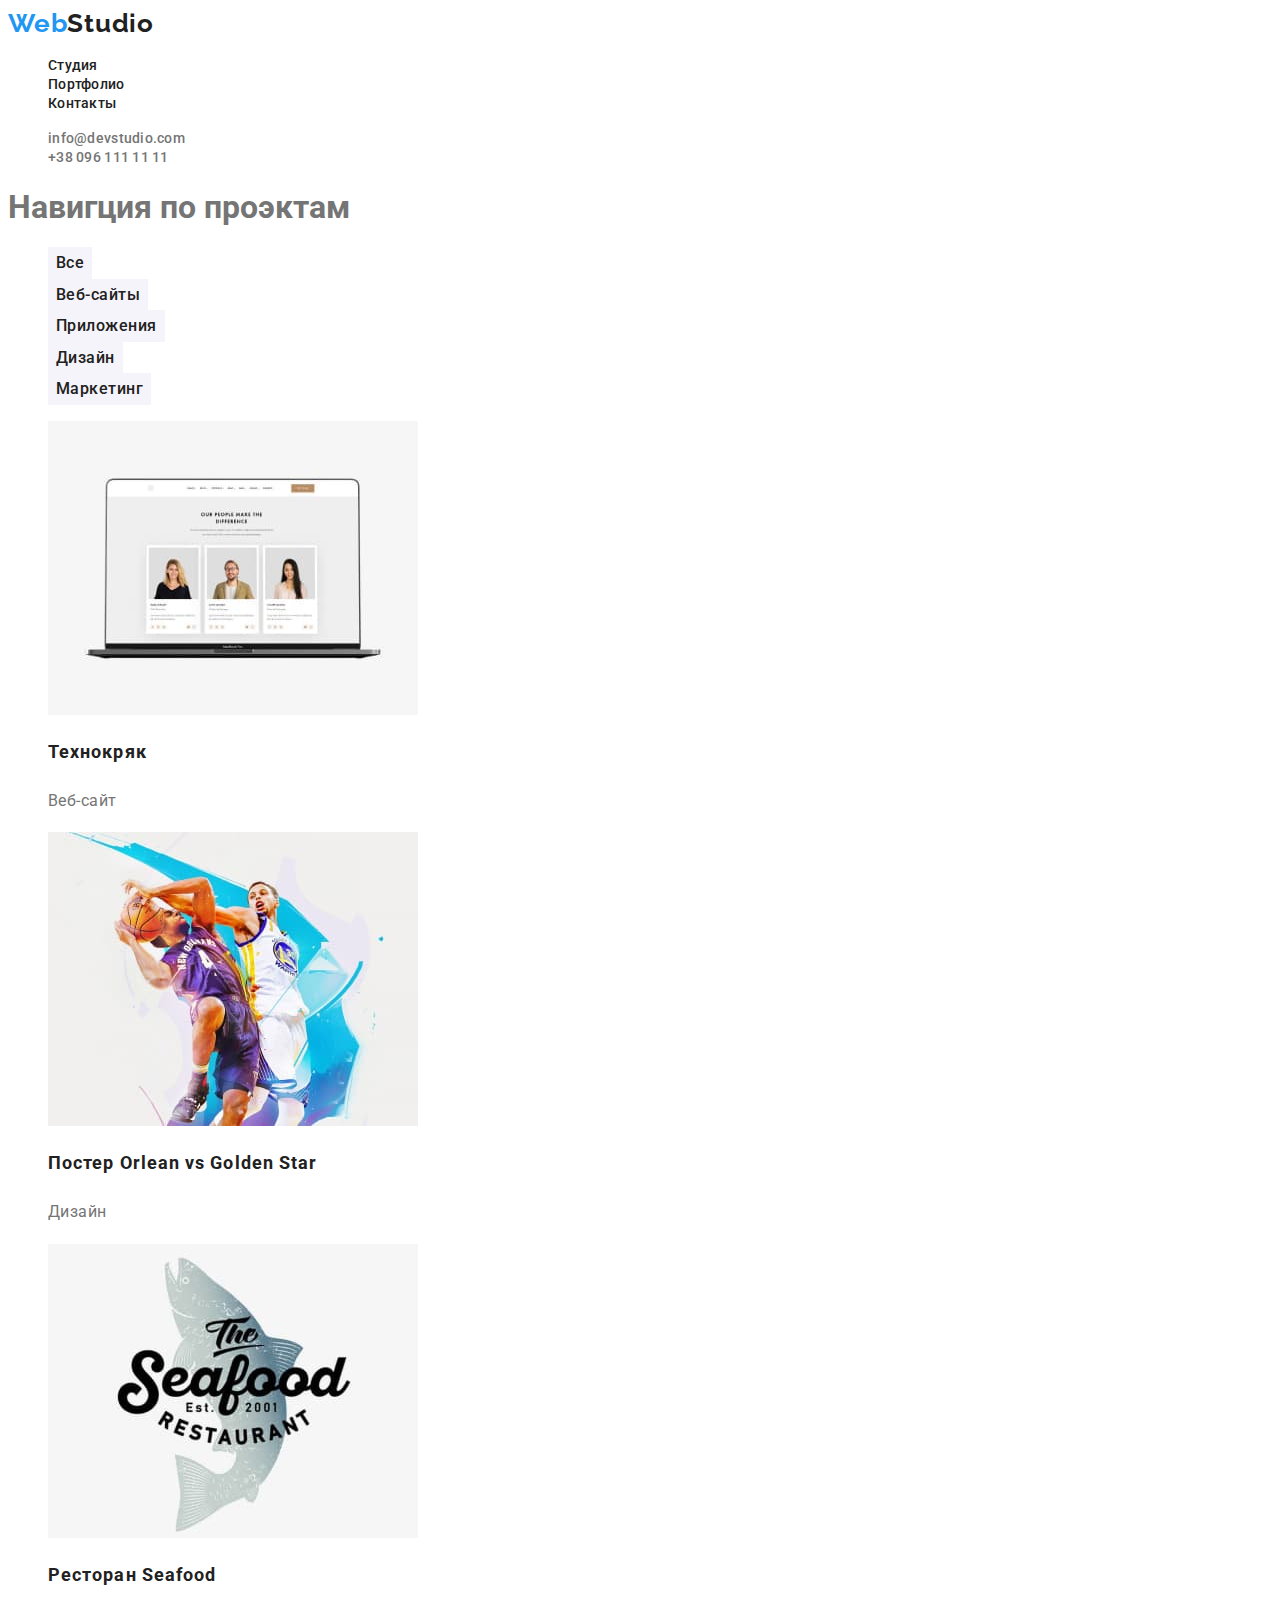
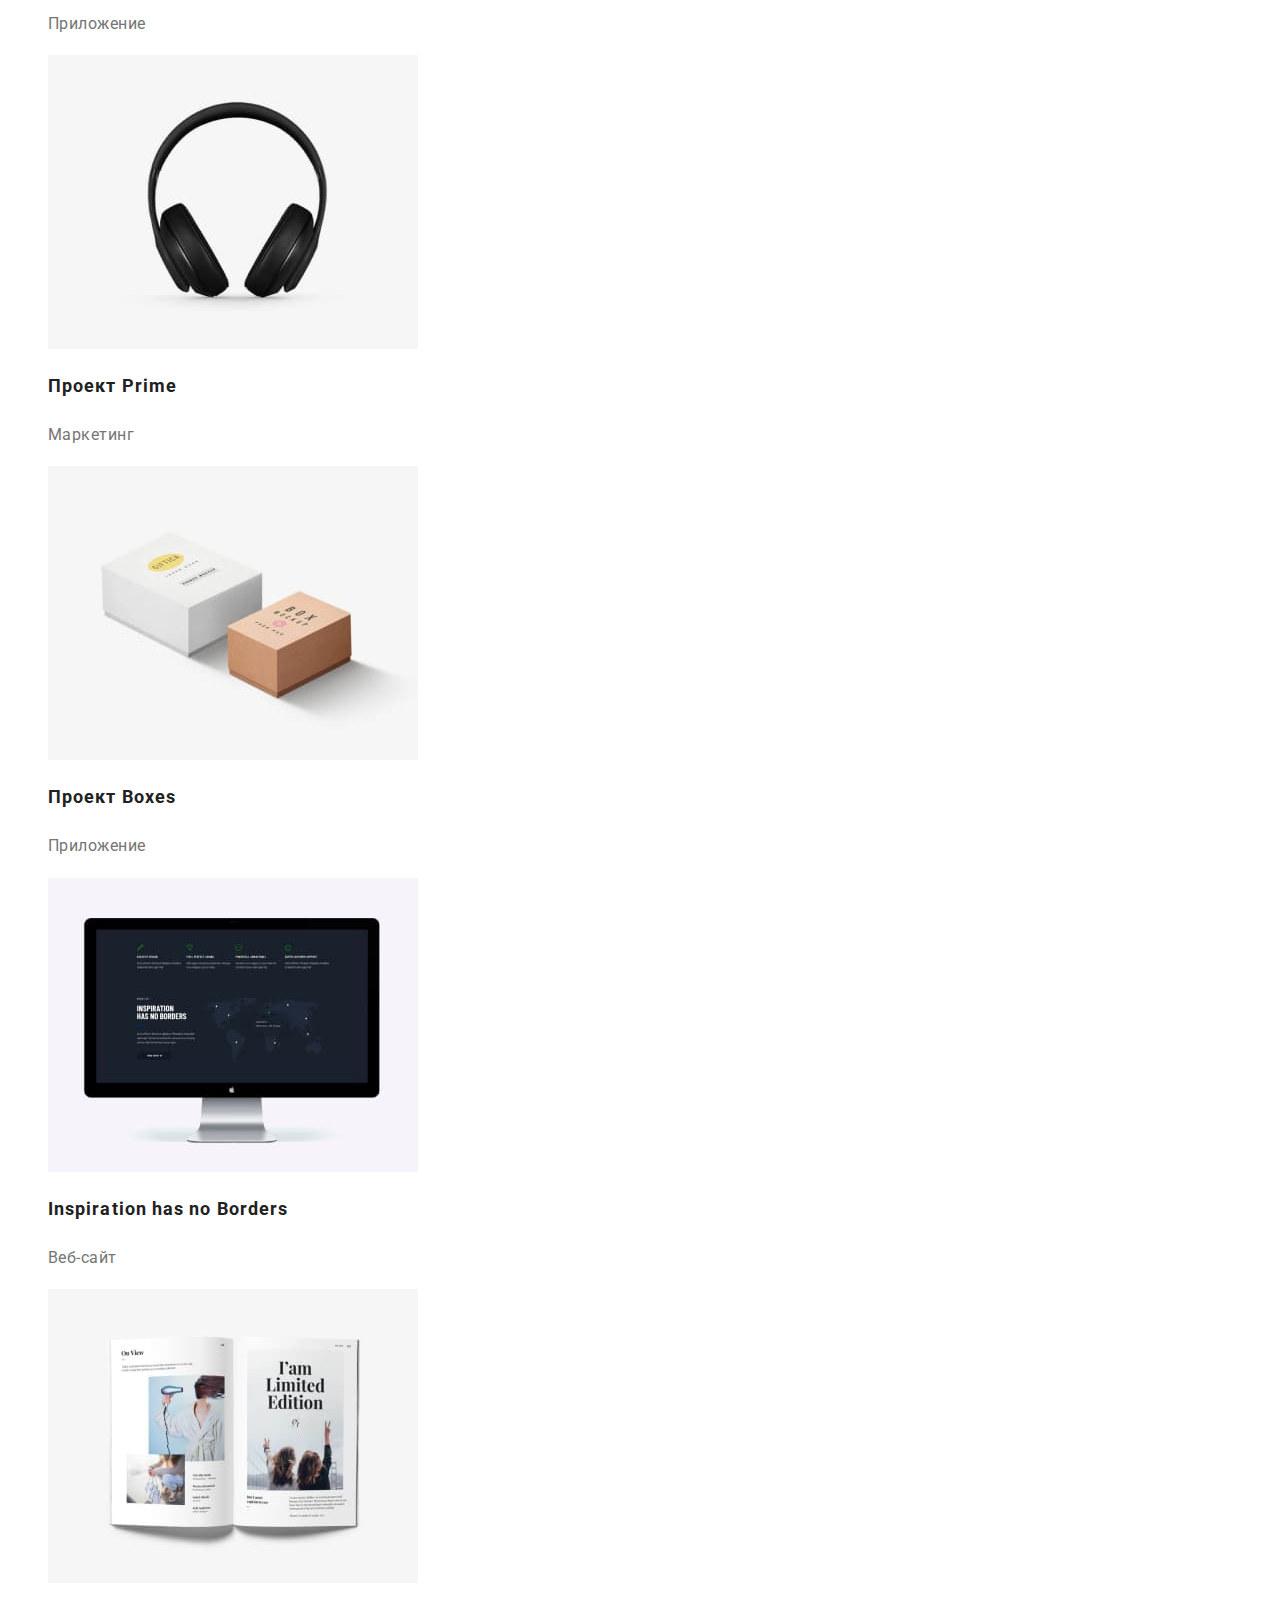
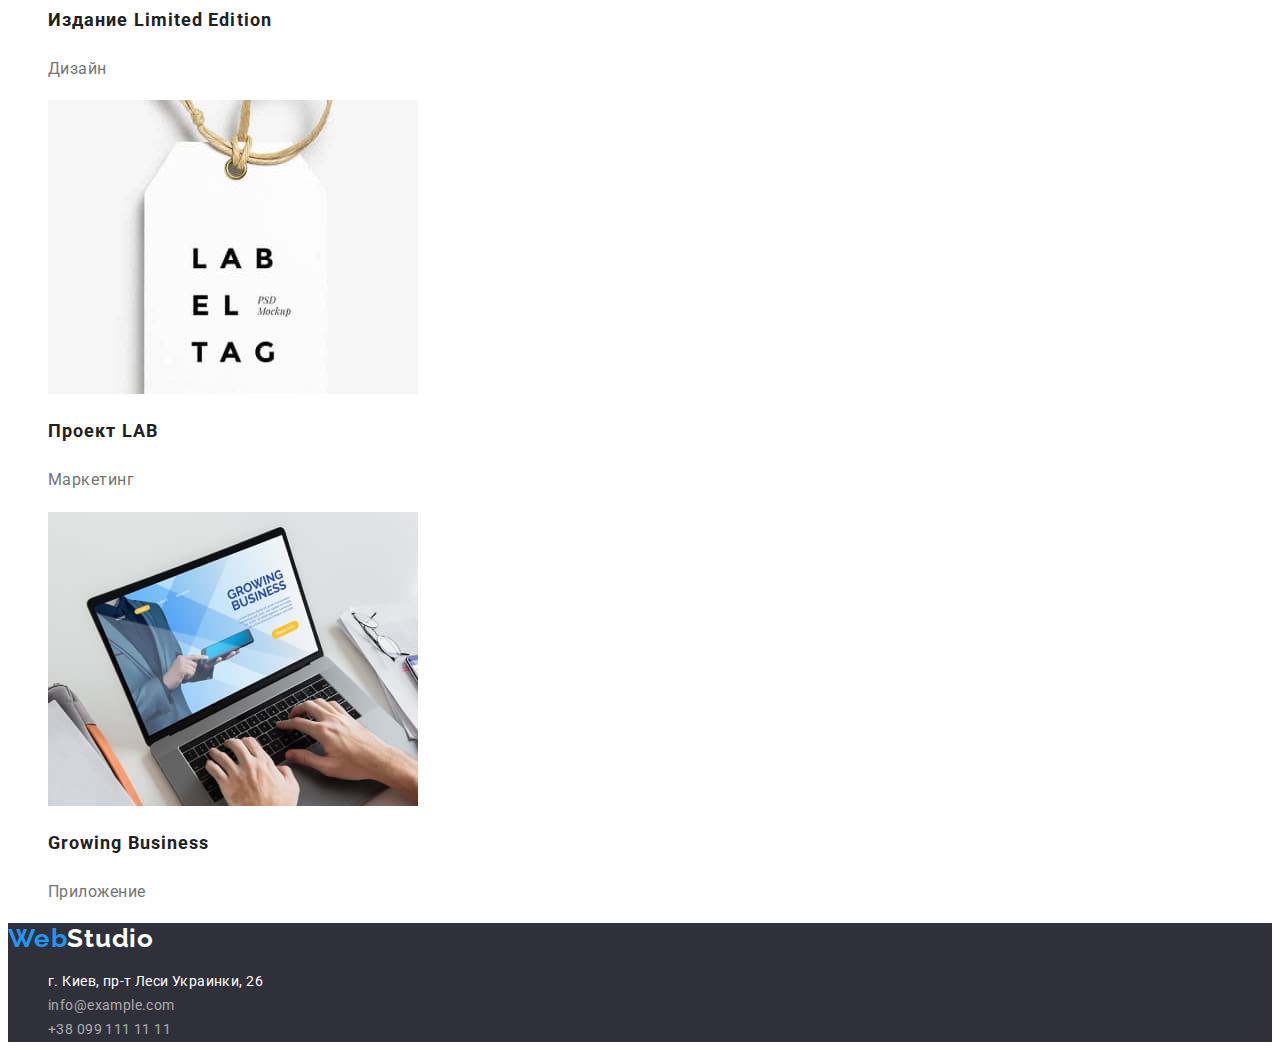
<file: portfolio.html>
<!DOCTYPE html>
<html lang="ru">
<head>
    <meta charset="UTF-8">
    <meta http-equiv="X-UA-Compatible" content="IE=edge">
    <meta name="viewport" content="width=device-width, initial-scale=1.0">
    <title>Портфолио</title>
    <link href="https://fonts.googleapis.com/css2?family=Raleway:wght@700&family=Roboto:wght@400;500;700;900&display=swap"
        rel="stylesheet">
    <link rel="stylesheet" href="./css/style.css" />
    
</head>
<body>
    
        <header>
            <nav>
                <a href="" class="logo"><span class="logo-color">Web</span>Studio</a>
                <ul class="site-nav">
                    <li> <a href="./index.html" class="link">Студия</a></li>
                    <li> <a href="./portfolio.html" class="link">Портфолио</a></li>
                    <li> <a href="" class="link">Контакты</a></li>
                </ul>
            </nav>
        
            <ul class="contacts">
                <li> <a href="mailto:info@devstudio.com" class="contacts-link">info@devstudio.com</a></li>
                <li> <a href="tel:+380961111111" class="contacts-link">+38 096 111 11 11</a></li>
            </ul>
        </header>

    <main>
        <section class="filters">
                <h1 class="filters-tittle">Навигция по проэктам</h1>
                    <ul>
                        <li><button class="button" type="button">Все</button></li>
                        <li><button class="button" type="button">Веб-сайты</button></li>
                        <li><button class="button" type="button">Приложения</button></li>
                        <li><button class="button" type="button">Дизайн</button></li>
                        <li><button class="button" type="button">Маркетинг</button></li>
                    </ul>
        
                    <ul>
                        <li>
                            <a> <img src="./image/img1.jpg" alt="изображение проэкта" width="370">
                                <h2 class="list-tittle">Технокряк</h2>
                                <p class="list-work">Веб-сайт</p>
                            </a>
                        </li>
                        <li>
                            <a><img src="./image/img2.jpg" alt="изображение проэкта" width="370">
                                <h2 class="list-tittle">Постер <span lang="en">Orlean vs Golden Star</span> </h2>
                                <p class="list-work">Дизайн</p>
                            </a>
                        </li>
                        <li>
                            <a><img src="./image/img3.jpg" alt="изображение проэкта" width="370">
                            <h2 class="list-tittle">Ресторан <span lang="en">Seafood</span></h2>
                            <p class="list-work">Приложение</p>
                        </a>
                        </li>
                        <li>
                            <a><img src="./image/img4.jpg" alt="изображение проэкта" width="370">
                                <h2 class="list-tittle">Проект <span lang="en">Prime</span></h2>
                                <p class="list-work">Маркетинг</p>
                            </a>
                        </li>
                        <li>
                            <a><img src="./image/img5.jpg" alt="изображение проэкта" width="370">
                                <h2 class="list-tittle">Проект <span lang="en">Boxes</span></h2>
                                <p class="list-work">Приложение</p>
                            </a>
                        </li>
                        <li>
                            <a><img src="./image/img6.jpg" alt="изображение проэкта" width="370">
                                <h2 lang="en" class="list-tittle">Inspiration has no Borders</h2>
                                <p class="list-work">Веб-сайт</p>
                            </a>
                        </li>
                        <li>
                            <a><img src="./image/img7.jpg" alt="изображение проэкта" width="370">
                                <h2 class="list-tittle">Издание <span lang="en">Limited Edition</span></h2>
                                <p class="list-work">Дизайн</p>
                            </a>
                        </li>
                        <li>
                            <a><img src="./image/img8.jpg" alt="изображение проэкта" width="370">
                            <h2 class="list-tittle">Проект <span lang="en">LAB</span></h2>
                            <p class="list-work">Маркетинг</p>
                        </a>
                        </li>
                        <li>
                            <a><img src="./image/img9.jpg" alt="изображение проэкта" width="370">
                                <h2 lang="en" class="list-tittle">Growing Business</h2>
                                <p class="list-work">Приложение</p>
                            </a>
                        </li>
                    </ul>
        </section>
    </main>

    <footer class="footer">
        <a href="" class="footer-logo"><span class="logo-color">Web</span>Studio</a>
        <address>
            <ul>
                <li><a href="https://goo.gl/maps/HtZ4afdVrEfR3vtr7" class="links footer-address">г. Киев, пр-т Леси Украинки, 26</a></li>
                <li><a href="mailto:info@example.com" class="links footer-contacts">info@example.com</a></li>
                <li><a href="tel:+380991111111" class="links footer-contacts">+38 099 111 11 11</a></li>
            </ul>
        </address>
    </footer> 
</body>
</html>
</file>
<file: css/style.css>
:root {
  --primary-text-color: #757575;
  --tittle-text-color: #212121;
  --accent-color: #2196f3;
  --first-background-color: #ffffff;
  --secondary-background-color: #f5f4fa;
}

body {
  font-family: 'Roboto', sans-serif;
  font-style: normal;
  color: var(--primary-text-color);
  background-color: var(--first-background-color);
}

/* ОФОРМЛЕНИЕ ШАПКИ */

.logo-color {
  color: #2196f3;
}

.logo {
  text-decoration: none;
  color: var(--tittle-text-color);
  font-family: Raleway;
  font-weight: 700;
  font-size: 26px;
  line-height: 1.2;
  letter-spacing: 0.03em;
}

.link {
  color: var(--tittle-text-color);
  text-decoration: none;
  font-size: 14px;
  line-height: 1.2;
  font-weight: 500;
  letter-spacing: 0.02em;
}
.link:hover,
.link:focus {
  color: var(--accent-color);
}
.contacts-link {
  text-decoration: none;
  color: var(--primary-text-color);
  font-size: 14px;
  line-height: 1.2;
  font-weight: 500;
  letter-spacing: 0.02em;
}
.contacts-link:hover,
.contacts-link:focus {
  color: var(--accent-color);
}

/* ОСНОВНОЙ КОНТЕНТ */
ul {
  list-style: none;
}

/* Герой */
.hero {
  color: var(--first-background-color);
  background-color: #2f303a;
}
.hero-tittle {
  font-family: inherit;
  font-weight: 900;
  font-size: 44px;
  line-height: 1.4;
  text-align: center;
  letter-spacing: 0.06em;
  text-transform: uppercase;
}
.hero-button {
  color: var(--first-background-color);
  background-color: var(--accent-color);
  border-color: transparent;

  font-family: inherit;
  font-weight: 700;
  font-size: 16px;
  line-height: 1.9;
  letter-spacing: 0.06em;
  text-align: center;
  cursor: pointer;
}

/* Преимущества */

.features {
  color: var(--tittle-text-color);
  font-size: 14px;
}
.features-tittle {
  color: var(--tittle-text-color);
  font-weight: 700;
  font-size: 14px;
  line-height: 1.2;
  letter-spacing: 0.03em;
  text-transform: uppercase;
}
.features-text {
  font-family: inherit;
  font-weight: 400;
  font-size: 14px;
  line-height: 1.7;
  letter-spacing: 0.03em;
}

/* Чем мы занимаемся */
.work {
  color: var(--tittle-text-color);
  font-family: inherit;
  font-weight: 700;
  font-size: 36px;
  line-height: 1.2;
  text-align: center;
  letter-spacing: 0.03em;
}

/* Наша команда */
.team {
  background-color: var(--secondary-background-color);
}
.team-tittle {
  color: var(--tittle-text-color);
  font-family: inherit;
  font-weight: 700;
  font-size: 36px;
  line-height: 1.2;
  text-align: center;
}
.team-worker {
  color: var(--tittle-text-color);
  font-family: inherit;
  font-weight: 500;
  font-size: 16px;
  line-height: 1.2;
  letter-spacing: 0.03em;
}
.team-speciality {
  font-family: inherit;
  font-size: 16px;
  line-height: 1.2;
  letter-spacing: 0.03em;
}

/* Фильтр по проэктам */
/* КНОПКИ */

.button {
  color: var(--tittle-text-color);
  background-color: #f5f4fa;
  font-family: 'Roboto';
  font-size: 16px;
  font-weight: 500;
  line-height: 1.6;
  letter-spacing: 0.03em;
  border-color: transparent;
  cursor: pointer;
}
.button:hover,
.button:focus {
  color: var(--first-background-color);
  background-color: var(--accent-color);
}

/* Проэкты */

.list-tittle {
  color: var(--tittle-text-color);
  font-size: 18px;
  line-height: 2;
  font-family: inherit;
  font-weight: 700;
  letter-spacing: 0.06em;
}
.list-work {
  color: var(--primary-text-color);
  font-family: inherit;
  font-weight: 400;
  font-size: 16px;
  line-height: 1.9;
  letter-spacing: 0.03em;
}

/* Футер */
.footer {
  background-color: #2f303a;
}
.footer-logo {
  color: var(--first-background-color);
  text-decoration: none;
  font-family: Raleway;
  font-weight: 700;
  font-size: 26px;
  line-height: 1.2;
  letter-spacing: 0.03em;
}
.links {
  text-decoration: none;
  font-size: 14px;
  line-height: 1.7;
  font-family: inherit;
  font-style: normal;
  letter-spacing: 0.03em;
}
.footer-address {
  color: var(--first-background-color);
}
.footer-contacts {
  color: rgba(255, 255, 255, 0.6);
}
.footer-contacts:hover,
.footer-contacts:focus {
  color: var(--accent-color);
}
</file>
